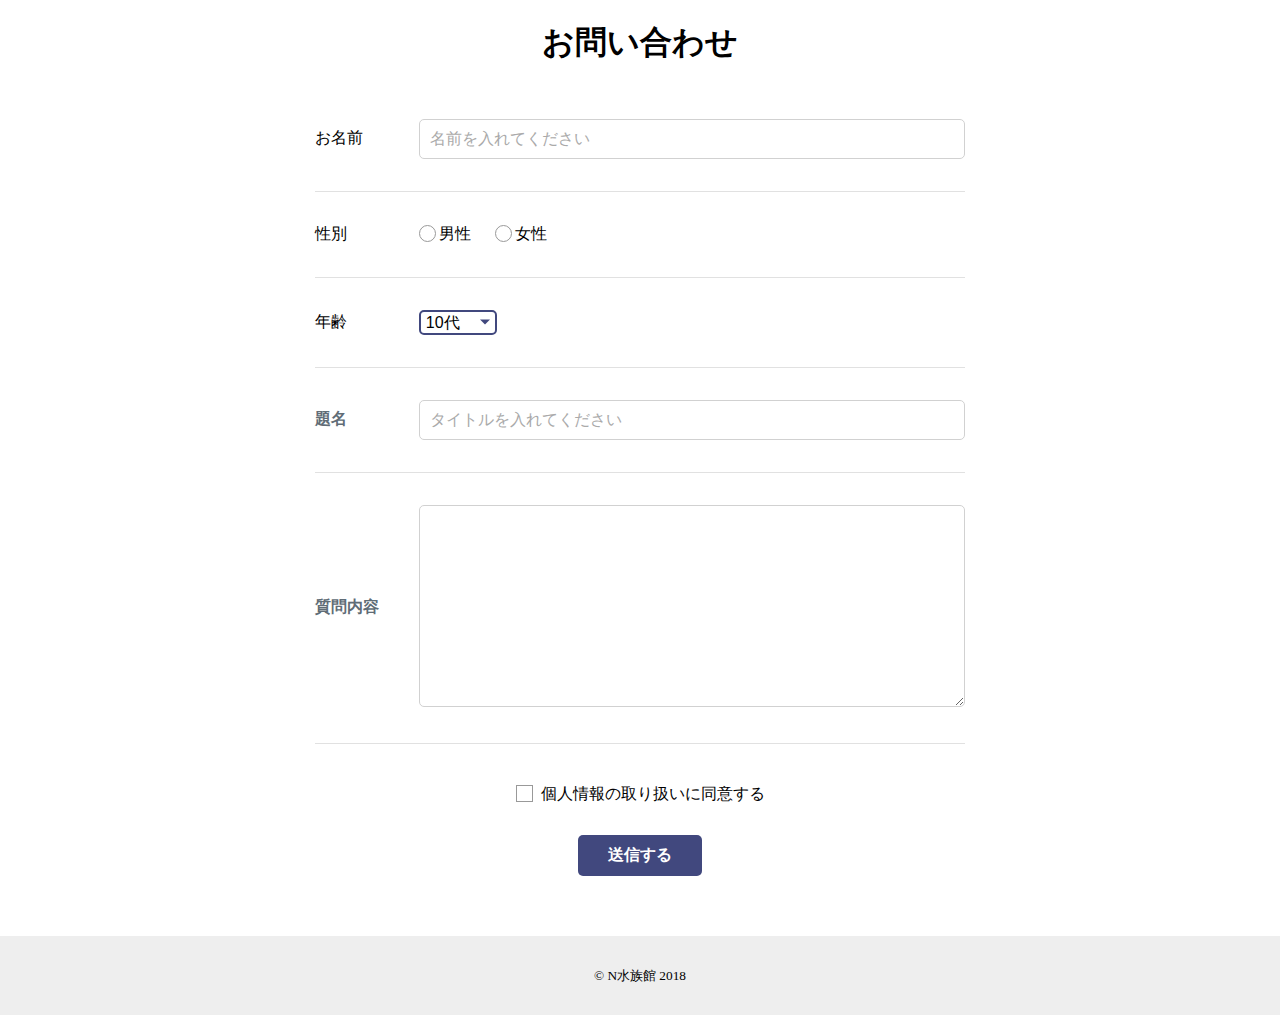
<file: contact.html>
<!DOCTYPE html>
<html lang="ja">
<head>
  <meta charset="utf-8">
  <meta name="viewport" content="width=device-width, initial-scale=1.0">
  <meta http-equiv="X-UA-Compatible" content="ie=edge">
  <title>N水族館</title>
  <link rel="stylesheet" href="./style.css">
</head>
<body>

  
  <main>
    <h1>お問い合わせ</h1>
    <form action="thanks.html">
      <table class="contactForm">
        <tr>
          <td><label for="name">お名前</label></td>
          <td><input type="text" name="name" placeholder="名前を入れてください"></td>
        </tr>
        <tr>
          <td>性別</td>
          <td>
            <input type="radio" name="gender" id="male"><label for="male">男性</label>
            <input type="radio" name="gender" id="female"><label for="female">女性</label>
          </td>
        </tr>
        <tr>
          <td>年齢</td>
          <td>
            <div class="selectBox">
              <select name="age">
                <option value="10">10代</option>
                <option value="20">20代</option>
                <option value="30">30代</option>
                <option value="40">40代</option>
                <option value="other">それ以上</option>
              </select>
            </div>
          </td>
        </tr>
        <tr>
          <th><label for="title">題名</label></th>
          <td><input type="text" name="title" placeholder="タイトルを入れてください"></td>
        </tr>
        <tr>
          <th><label for="comment">質問内容</label></th>
          <td><textarea name="comment" cols="30" rows="10"></textarea></td>
        </tr>
      </table>
      <div class="text-center">
        <div class="text-center">
          <input type="checkbox" id="check"><label for="check">個人情報の取り扱いに同意する</label>
        </div>
      </div>
      <div class="text-center">
        <input type="submit" value="送信する">
      </div>
    </form>
    
  </main>

  <footer>
    <div class="footerInner">
      <small>&copy; N水族館 2018</small>
    </div>
  </footer>
</body>
</html>
</file>
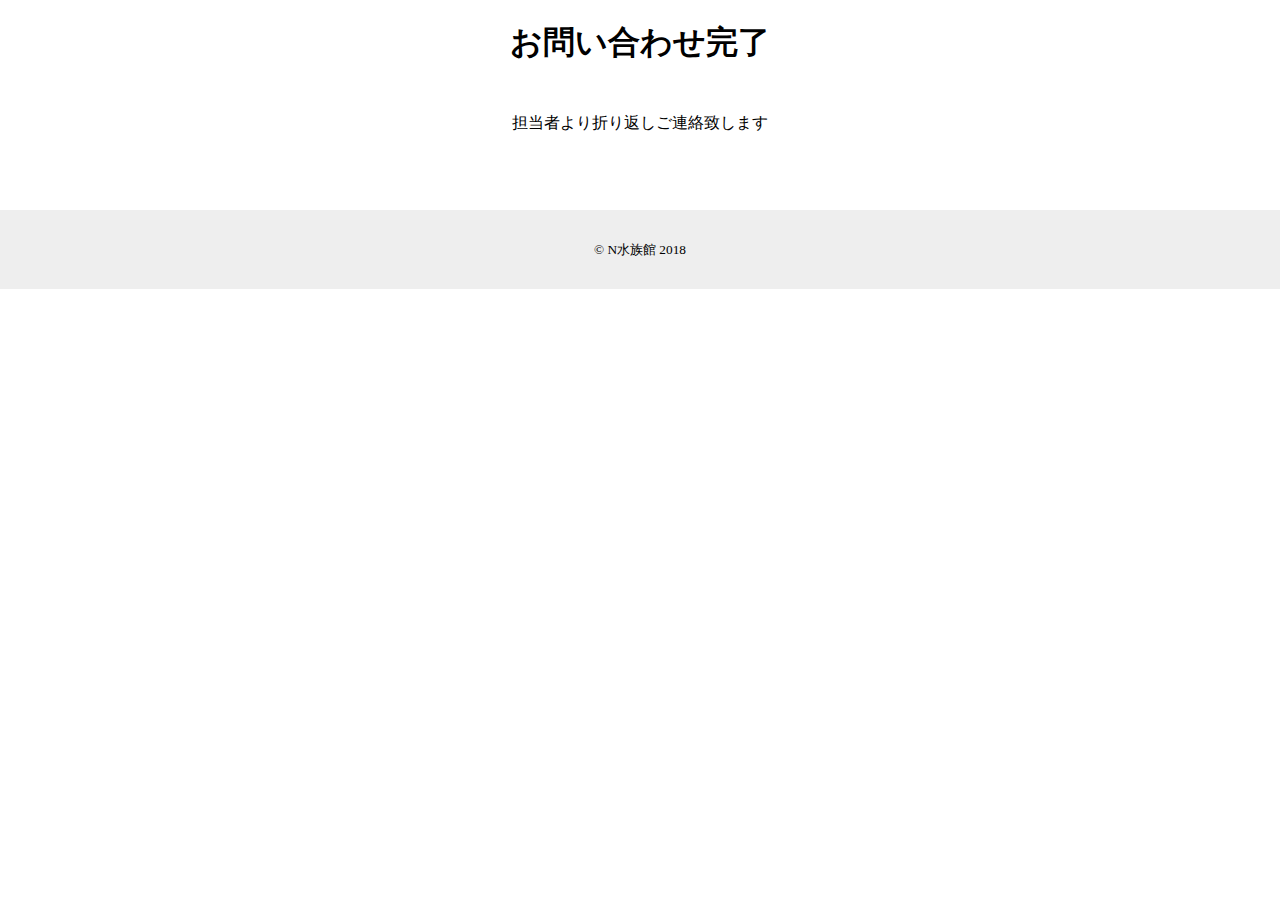
<file: thanks.html>
<!DOCTYPE html>
<html lang="ja">
<head>
  <meta charset="utf-8">
  <meta name="viewport" content="width=device-width, initial-scale=1.0">
  <meta http-equiv="X-UA-Compatible" content="ie=edge">
  <title>N水族館</title>
  <link rel="stylesheet" href="./style.css">
</head>
<body>

  <main>
    <h1>お問い合わせ完了</h1>
    <div class="text-center">
      <p>担当者より折り返しご連絡致します</p>
    </div>
  </main>

  <footer>
    <div class="footerInner">
      <small>&copy; N水族館 2018</small>
    </div>
  </footer>
</body>
</html>
</file>
<file: style.css>
body{
  margin: 0;
}

.logo{
  font-size: 0;
}

.headerInner{
  max-width: 650px;
  height: 100px;
  margin: auto;
  display: flex;
  justify-content: space-between;
  align-items: center;
}

.globalNav {
  text-align: center;
}

.globalNav a {
  background: rgb(47, 0, 255);
  color: #fff;
  width: 150px;
  height: 50px;
  display: inline-block;
  text-align: center;
  text-decoration: none;
  line-height: 50px;
  font-size: 24px;
  transition: 700ms;
}

.globalNav a:hover {
  background: rgb(2, 182, 253);
}

.mainInner{
  max-width: 650px;
  margin: auto;
}

footer{
  background: #eee;
}

.footerInner{
  text-align: center;
  margin-top: 50px;
  padding: 30px;
}

.keyVisual{
  text-align: center;
}

.priceWrapper table,
.priceWrapper th,
.priceWrapper td{
  border-collapse: collapse;
  border: 1px solid black;
}

.priceWrapper th,
.priceWrapper td{
  padding: 7px;
}

.priceWrapper table{
  width: 100%;
}

.priceWrapper th{
  width: 150px;
  background: #eee;
}

h2{
  background-image: url("niconico_bg_blue.png");
  line-height: 50px;
  padding: 0 15px;
  color: #fff;
  text-align: center;
}

.aboutWrapper img{
  float:left;
  margin-right: 10px;
}

.clearfix:after{
  content: "";
  display: block;
  clear: both;
}

main h1 {
  text-align: center;
}

.contactForm {
  width: 100%;
  max-width: 650px;
  margin: 0 auto 20px;
  border-spacing: 0;
}

.contactForm th,
.contactForm td {
  padding: 2rem 0;
  border-bottom: 1px solid #e1e1e1;
}

.contactForm th {
  text-align: left;
  color: #606c76;
}

input[type="text"],textarea{
  background-color: transparent;
  border: 1px solid #d1d1d1;
  border-radius: 5px;
  box-shadow: none;
  box-sizing: border-box;
  min-height: 1rem;
  padding: 10px;
  width: 100%;
  font-size: 16px;
}

input[type="text"]::placeholder{
  color: #aaa;
}

input[type="text"]:focus,
textarea:focus{
  border-color: #41487e;
  outline: 0;
}

input[type="text"]::placeholder{
  transition: 300ms;
}

input[type="text"]:focus::placeholder{
  transform: translateX(30px);
  opacity: 0;
}

input[type="radio"]{
  display: none;
}

input[type="radio"] + label{
  padding-left: 20px;
  margin-right: 20px;
  position: relative;
}

input[type="radio"] + label:before{
  content: "";
  display: block;
  position: absolute;
  top: 0;
  left: 0;
  width: 15px;
  height: 15px;
  border: 1px solid #999;
  border-radius: 50%;
}

input[type="radio"]:checked + label:after{
  content: "";
  display: block;
  position: absolute;
  top: 4px;
  left: 4px;
  width: 9px;
  height: 9px;
  background: #41487e;
  border-radius: 50%;
}

input[type="checkbox"]{
  display: none;
}

input[type="checkbox"] + label{
  padding-left: 25px;
  position: relative;
}

input[type="checkbox"] + label:before{
  content: "";
  display: block;
  position: absolute;
  top: 0;
  left: 0;
  width: 15px;
  height: 15px;
  border: 1px solid #999;
}

input[type="checkbox"]:checked + label:after{
  content: "";
  display: block;
  position: absolute;
  top: -5px;
  left: 5px;
  width: 7px;
  height: 15px;
  transform: rotate(45deg);
  border-bottom: 3px solid #41487e;
  border-right: 3px solid #41487e;
}

.text-center {
  text-align: center;
  padding: 10px;
}

.selectBox{
  color: #41487e;
  border: solid 2px #41487e;
  border-radius: 5px;
  display: inline-block;
  position: relative;
}

.selectBox:after{
  position: absolute;
  right: 5px;
  top: 50%;
  transform: translateY(-25%);
  content: "";
  border-left: 5px solid transparent;
  border-right: 5px solid transparent;
  border-bottom: 5px solid transparent;
  border-top: 5px solid #41487e;
  z-index: -1;
}

select{
  padding: 2px 5px;
  border-radius: 0;
  outline: none;
  border: 0;
  background: transparent;
  background-image: none;
  box-shadow: none;
  -webkit-appearance: none;
  appearance: none;
  font-size: 16px;
}

input[type="submit"]{
  border-style:none;
  border-radius: 5px;
  padding: 10px 30px;
  background: #41487e;
  color: #fff;
  font-size: 16px;
  font-weight: bold;
  cursor: pointer;
  transition: 300ms;
}

input[type="submit"]:hover{
  background: #1f275e;
}
</file>
